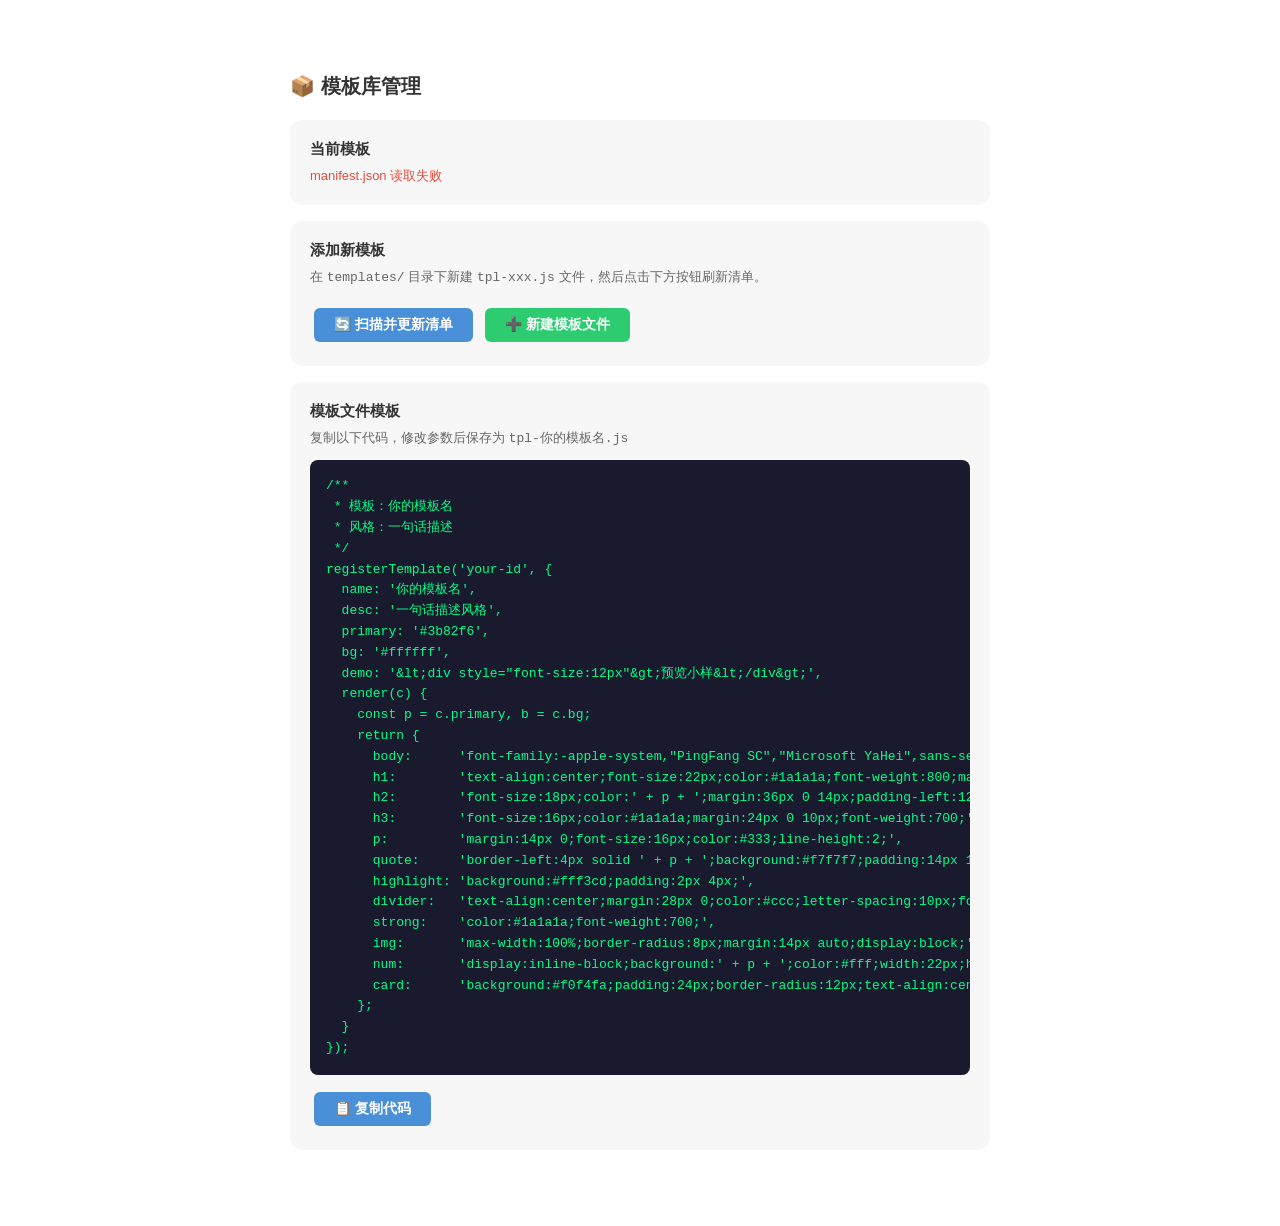
<file: template-manager.html>
<!DOCTYPE html>
<html lang="zh-CN">
<head>
<meta charset="UTF-8">
<title>模板库管理</title>
<style>
body{font-family:-apple-system,'PingFang SC',sans-serif;max-width:700px;margin:40px auto;padding:20px;color:#333}
h1{font-size:20px;margin-bottom:20px}
.card{background:#f7f7f7;border-radius:12px;padding:20px;margin-bottom:16px}
.card h3{margin:0 0 8px;font-size:15px}
.card p{margin:0;font-size:13px;color:#666}
.btn{display:inline-block;padding:8px 20px;border:none;border-radius:6px;cursor:pointer;font-size:14px;font-weight:600;margin:4px}
.btn-primary{background:#4a90d9;color:#fff}
.btn-success{background:#2ecc71;color:#fff}
.btn-danger{background:#e74c3c;color:#fff}
pre{background:#1a1a2e;color:#00ff88;padding:16px;border-radius:8px;font-size:13px;overflow-x:auto;line-height:1.6}
.tag{display:inline-block;background:#e8f2ff;color:#4a90d9;padding:2px 8px;border-radius:4px;font-size:12px;margin:2px}
.result{margin-top:16px;padding:16px;border-radius:8px;font-size:14px}
.result.success{background:#d4edda;color:#155724}
.result.error{background:#f8d7da;color:#721c24}
</style>
</head>
<body>

<h1>📦 模板库管理</h1>

<div class="card">
  <h3>当前模板</h3>
  <div id="tplList">加载中...</div>
</div>

<div class="card">
  <h3>添加新模板</h3>
  <p>在 <code>templates/</code> 目录下新建 <code>tpl-xxx.js</code> 文件，然后点击下方按钮刷新清单。</p>
  <br>
  <button class="btn btn-primary" onclick="scanTemplates()">🔄 扫描并更新清单</button>
  <button class="btn btn-success" onclick="openNewTemplate()">➕ 新建模板文件</button>
  <div id="scanResult"></div>
</div>

<div class="card">
  <h3>模板文件模板</h3>
  <p>复制以下代码，修改参数后保存为 <code>tpl-你的模板名.js</code></p>
  <pre id="codeTemplate"></pre>
  <button class="btn btn-primary" onclick="copyTemplate()">📋 复制代码</button>
</div>

<script>
const TEMPLATE_CODE = `/**
 * 模板：你的模板名
 * 风格：一句话描述
 */
registerTemplate('your-id', {
  name: '你的模板名',
  desc: '一句话描述风格',
  primary: '#3b82f6',
  bg: '#ffffff',
  demo: '&lt;div style="font-size:12px"&gt;预览小样&lt;/div&gt;',
  render(c) {
    const p = c.primary, b = c.bg;
    return {
      body:      'font-family:-apple-system,"PingFang SC","Microsoft YaHei",sans-serif;color:#333;font-size:16px;line-height:2;background:' + b + ';',
      h1:        'text-align:center;font-size:22px;color:#1a1a1a;font-weight:800;margin:24px 0 12px;line-height:1.5;',
      h2:        'font-size:18px;color:' + p + ';margin:36px 0 14px;padding-left:12px;border-left:4px solid ' + p + ';line-height:1.6;',
      h3:        'font-size:16px;color:#1a1a1a;margin:24px 0 10px;font-weight:700;',
      p:         'margin:14px 0;font-size:16px;color:#333;line-height:2;',
      quote:     'border-left:4px solid ' + p + ';background:#f7f7f7;padding:14px 18px;margin:18px 0;color:#555;font-size:15px;line-height:1.8;',
      highlight: 'background:#fff3cd;padding:2px 4px;',
      divider:   'text-align:center;margin:28px 0;color:#ccc;letter-spacing:10px;font-size:14px;',
      strong:    'color:#1a1a1a;font-weight:700;',
      img:       'max-width:100%;border-radius:8px;margin:14px auto;display:block;',
      num:       'display:inline-block;background:' + p + ';color:#fff;width:22px;height:22px;line-height:22px;text-align:center;border-radius:50%;font-size:13px;margin-right:8px;',
      card:      'background:#f0f4fa;padding:24px;border-radius:12px;text-align:center;',
    };
  }
});`;

document.getElementById('codeTemplate').textContent = TEMPLATE_CODE;

// 加载当前模板列表
function loadList() {
  fetch('templates/manifest.json')
    .then(r => r.json())
    .then(data => {
      const list = document.getElementById('tplList');
      if (data.templates.length === 0) {
        list.innerHTML = '<p style="color:#999">暂无模板</p>';
        return;
      }
      list.innerHTML = data.templates.map(f => 
        `<span class="tag">📄 ${f}</span>`
      ).join(' ');
    })
    .catch(() => {
      document.getElementById('tplList').innerHTML = '<p style="color:#e74c3c">manifest.json 读取失败</p>';
    });
}

// 扫描模板目录（手动方式：用户把文件名列出来）
function scanTemplates() {
  const result = document.getElementById('scanResult');
  // 由于本地 HTML 无法读取文件系统，这里提示用户手动更新
  result.innerHTML = `
    <div class="result success">
      <strong>提示：</strong>由于浏览器安全限制，无法自动扫描文件系统。<br><br>
      请按以下步骤操作：<br>
      1. 在 <code>templates/</code> 目录下创建新的 <code>tpl-xxx.js</code> 文件<br>
      2. 编辑 <code>templates/manifest.json</code>，在数组中加入新文件名<br>
      3. 刷新主页面即可看到新模板<br><br>
      <strong>当前清单内容：</strong><br>
      <code id="currentManifest">加载中...</code>
    </div>
  `;
  
  fetch('templates/manifest.json')
    .then(r => r.text())
    .then(text => {
      document.getElementById('currentManifest').textContent = text;
    });
}

function openNewTemplate() {
  const name = prompt('输入模板ID（英文，如 cool-blue）：');
  if (!name) return;
  
  const code = TEMPLATE_CODE.replace('your-id', name).replace('你的模板名', name);
  
  // 创建下载
  const blob = new Blob([code], { type: 'text/javascript' });
  const url = URL.createObjectURL(blob);
  const a = document.createElement('a');
  a.href = url;
  a.download = `tpl-${name}.js`;
  a.click();
  URL.revokeObjectURL(url);
  
  const result = document.getElementById('scanResult');
  result.innerHTML = `
    <div class="result success">
      ✅ 已下载 <code>tpl-${name}.js</code><br>
      将它放入 <code>templates/</code> 目录，然后编辑 <code>manifest.json</code> 添加文件名。
    </div>
  `;
}

function copyTemplate() {
  navigator.clipboard.writeText(TEMPLATE_CODE).then(() => {
    alert('已复制到剪贴板！');
  });
}

loadList();
</script>
</body>
</html>
</file>
